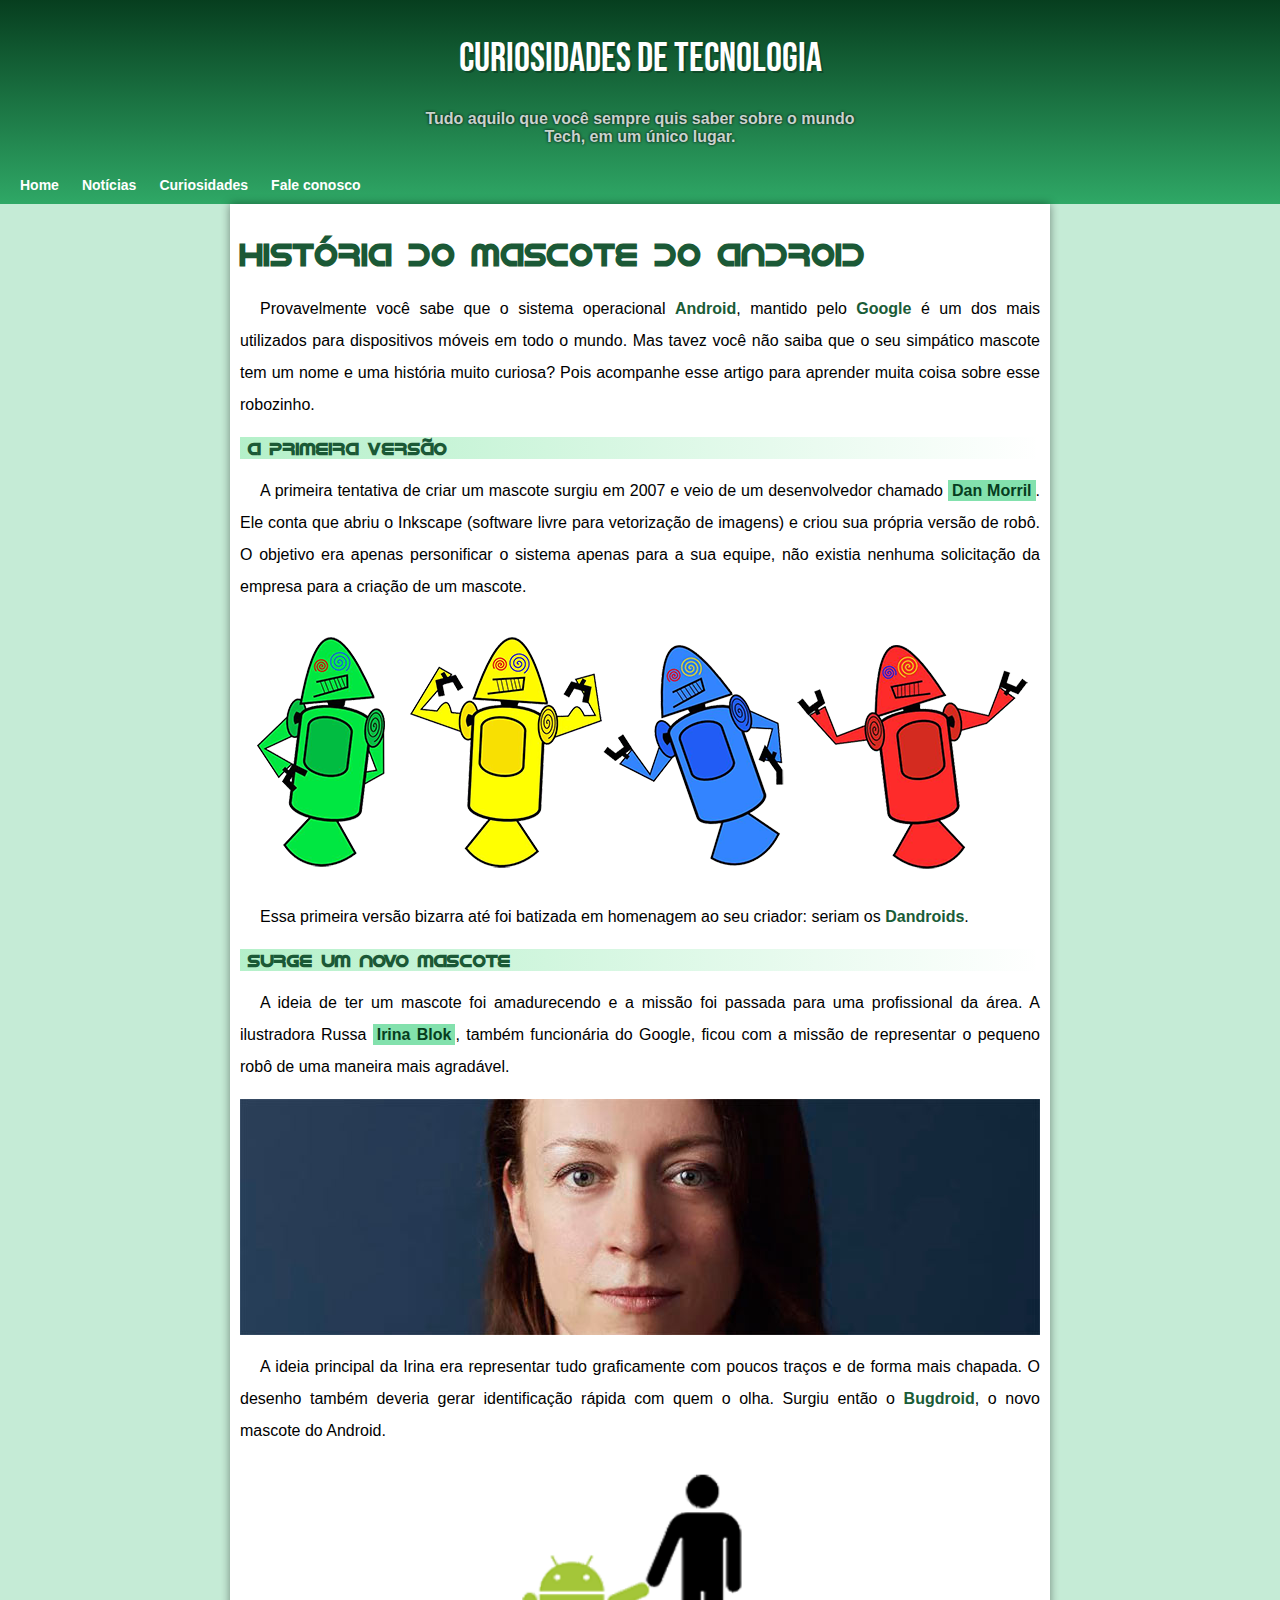
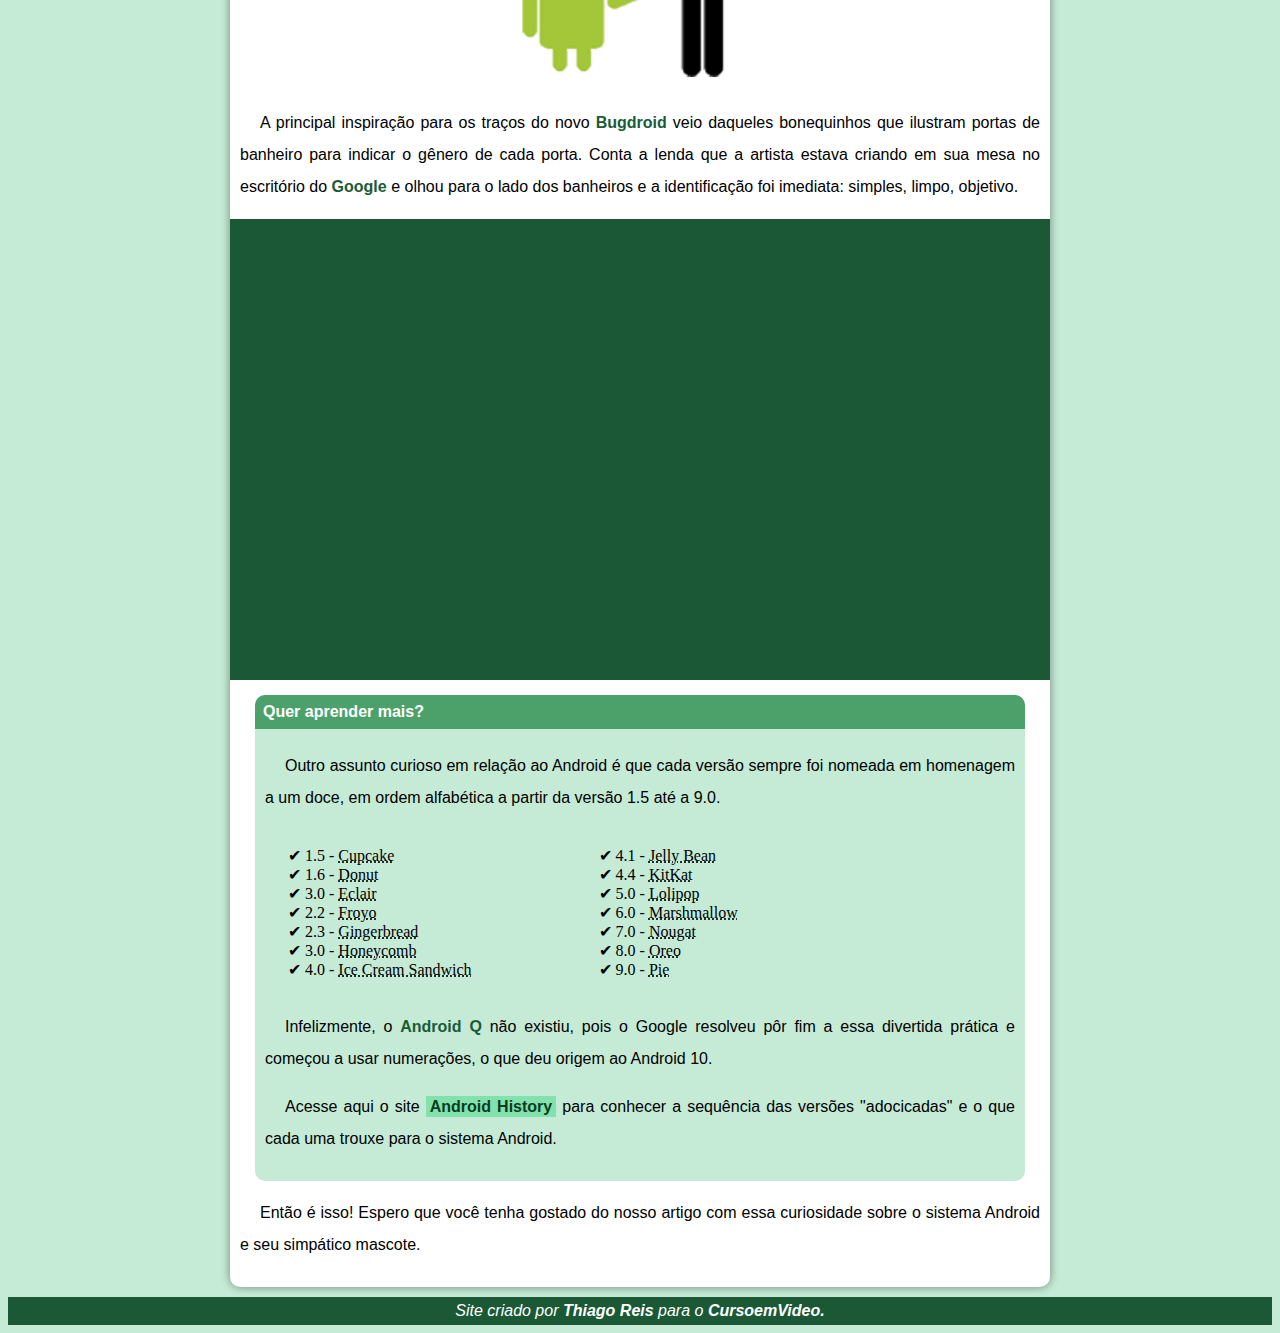
<file: projeto-m2/index.html>
<!DOCTYPE html>
<html lang="pt-br">

<head>
    <meta charset="UTF-8">
    <meta name="viewport" content="width=device-width, initial-scale=1.0">
    <title>Como surgiu o mascote do Android</title>
    <link rel="stylesheet" href="estilo.css">
    <link rel="shortcut icon" href="imagens/favicon.ico" type="image/x-icon">
</head>

<body>
    <header>
        <h1>CURIOSIDADES DE TECNOLOGIA</h1>

        <h2>Tudo aquilo que você sempre quis saber sobre o mundo <br />Tech, em um único lugar.</h2>

        <nav>
            <a href="#">Home</a>
            <a href="#">Notícias</a>
            <a href="#">Curiosidades</a>
            <a href="#">Fale conosco</a>
        </nav>
    </header>
    <main>
        <section>
            <h1>História do Mascote do Android</h1>

            <p>Provavelmente você sabe que o sistema operacional <strong>Android</strong>, mantido pelo <strong>Google</strong> é um dos mais utilizados
                para dispositivos móveis em todo o mundo. Mas tavez você não saiba que o seu simpático mascote tem um
                nome e uma história muito curiosa? Pois acompanhe esse artigo para aprender muita coisa sobre esse
                robozinho.
            </p>

            <article>
                <h2>A primeira versão</h2>

                <p>
                    A primeira tentativa de criar um mascote surgiu em 2007 e veio de um desenvolvedor chamado <a href="https://androidcommunity.com/dan-morrill-shows-us-the-android-mascot-that-almost-was-20130103/" target="_blank">Dan Morril</a>. Ele conta que abriu o Inkscape (software livre para vetorização de imagens) e criou sua própria versão de robô. O objetivo era apenas personificar o sistema apenas para a sua equipe, não existia nenhuma solicitação da empresa para a criação de um mascote.
                </p>

                <img src="imagens/dan-droids.png">

                <p>Essa primeira versão bizarra até foi batizada em homenagem ao seu criador: seriam os <strong>Dandroids</strong>.
                </p>

                <h2>Surge um novo mascote</h2>

                <p>
                    A ideia de ter um mascote foi amadurecendo e a missão foi passada para uma profissional da área. A
                    ilustradora Russa <a href="https://www.irinablok.com/" target="_blank">Irina Blok</a>, também funcionária do Google, ficou com a missão de representar o
                    pequeno robô de uma maneira mais agradável.
                </p>

                <img src="imagens/irina-blok.jpg" alt="foto irina">

                <p>
                    A ideia principal da Irina era representar tudo graficamente com poucos traços e de forma mais
                    chapada. O desenho também deveria gerar identificação rápida com quem o olha. Surgiu então o
                    <strong>Bugdroid</strong>, o novo mascote do Android.
                </p>

                <img src="imagens/bugdroid.png" alt="bugdroid" class="pequena">

                <p>
                    A principal inspiração para os traços do novo <strong>Bugdroid</strong> veio daqueles bonequinhos que ilustram portas
                    de banheiro para indicar o gênero de cada porta. Conta a lenda que a artista estava criando em sua
                    mesa no escritório do <strong>Google</strong> e olhou para o lado dos banheiros e a identificação foi imediata:
                    simples, limpo, objetivo.
                </p>

                <div id="video">
                    <iframe width="560" height="315" src="https://www.youtube.com/embed/l2UDgpLz20M?si=lYs5c_OQobPY0nkH"
                        title="YouTube video player" frameborder="0"
                        allow="accelerometer; autoplay; clipboard-write; encrypted-media; gyroscope; picture-in-picture; web-share"
                        referrerpolicy="strict-origin-when-cross-origin" allowfullscreen></iframe>
                </div>


                <div id="extra">
                <h4>Quer aprender mais?</h4>
                <p>
                    Outro assunto curioso em relação ao Android é que cada versão sempre foi nomeada em homenagem a um
                    doce, em ordem alfabética a partir da versão 1.5 até a 9.0.
                </p>

                <ul>
                    <li>1.5 - <abbr title="Bolo de copo">Cupcake</abbr></li>
                    <li>1.6 - <abbr title="Rosquinha">Donut</abbr></li>
                    <li>3.0 - <abbr title="Bomba">Eclair</abbr></li>
                    <li>2.2 - <abbr title="Iorgute congelado">Froyo</abbr></li>
                    <li>2.3 - <abbr title="Biscoito de Gengibre">Gingerbread</abbr></li>
                    <li>3.0 - <abbr title="Favo de mel">Honeycomb</abbr></li>
                    <li>4.0 - <abbr title="Sanduíche de Sorvete">Ice Cream Sandwich</abbr></li>
                </ul>
                <ul class="lista-direita">
                    <li>4.1 - <abbr title="Jujuba">Jelly Bean</abbr></li>
                    <li>4.4 - <abbr title="Kitkat">KitKat</abbr></li>
                    <li>5.0 - <abbr title="Pirulito">Lolipop</abbr></li>
                    <li>6.0 - <abbr title="Marshmallow">Marshmallow</abbr></li>
                    <li>7.0 - <abbr title="Torrone">Nougat</abbr></li>
                    <li>8.0 - <abbr title="Oreo">Oreo</abbr></li>
                    <li>9.0 - <abbr title="Torta">Pie</abbr></li>
                </ul>

                <p>
                    Infelizmente, o <strong>Android Q</strong> não existiu, pois o Google resolveu pôr fim a essa divertida prática e
                    começou a usar numerações, o que deu origem ao Android 10.
                </p>

                <p>
                    Acesse aqui o site <a href="https://www.android.com/intl/en_uk/history/" target="_blank">Android History</a> para conhecer a sequência das versões "adocicadas" e o que cada
                    uma trouxe para o sistema Android.
                </p>
                </div>

                <p>
                    Então é isso! Espero que você tenha gostado do nosso artigo com essa curiosidade sobre o sistema
                    Android e seu simpático mascote.
                </p>

            </article>
        </section>
    </main>

    <footer>
        Site criado por <strong>Thiago Reis</strong> para o <strong>CursoemVideo.</strong>
    </footer>
</body>

</html>
</file>
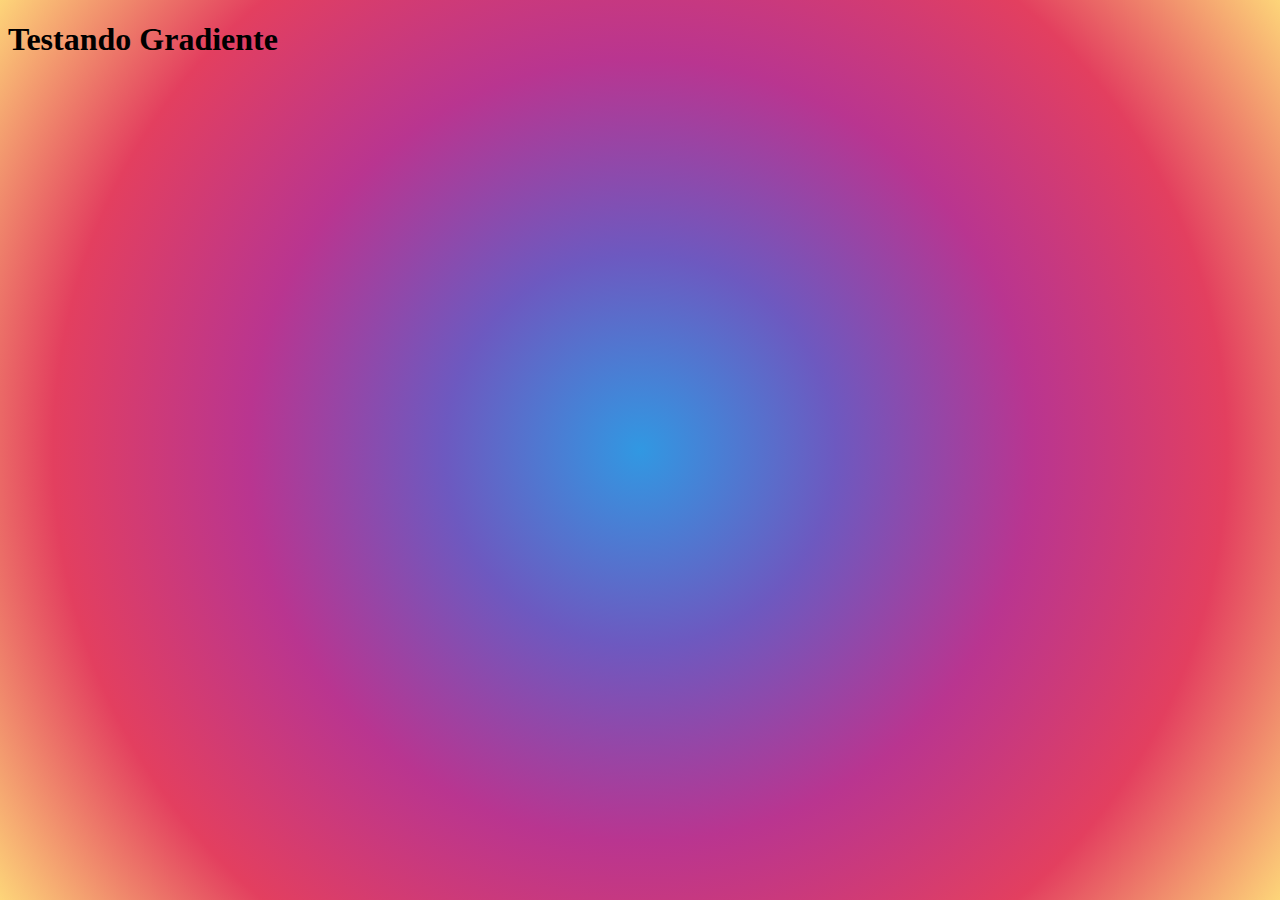
<file: exercicios/Ex16/degrade-cores.html>
<!DOCTYPE html>
<html lang="pt-br">
<head>
    <meta charset="UTF-8">
    <meta name="viewport" content="width=device-width, initial-scale=1.0">
    <title>Aprendendo a fazer Degrade com cores</title>
    <style>
        /* configuração global do css */
        * {
            height: 100%;
        }

        body {
            background-image: linear-gradient(to bottom, #3198E2, #6D59C0, #B93590, #E33F5F, #FDD579);
            background-attachment: fixed;
        }
 
        /* Usando degrade em formato circular */
        body {
            background-image: radial-gradient(circle, #3198E2, #6D59C0, #B93590, #E33F5F, #FDD579);
        }
        
    </style>
</head>
<body>
    <h1>Testando Gradiente</h1>
    
</body>
</html>
</file>
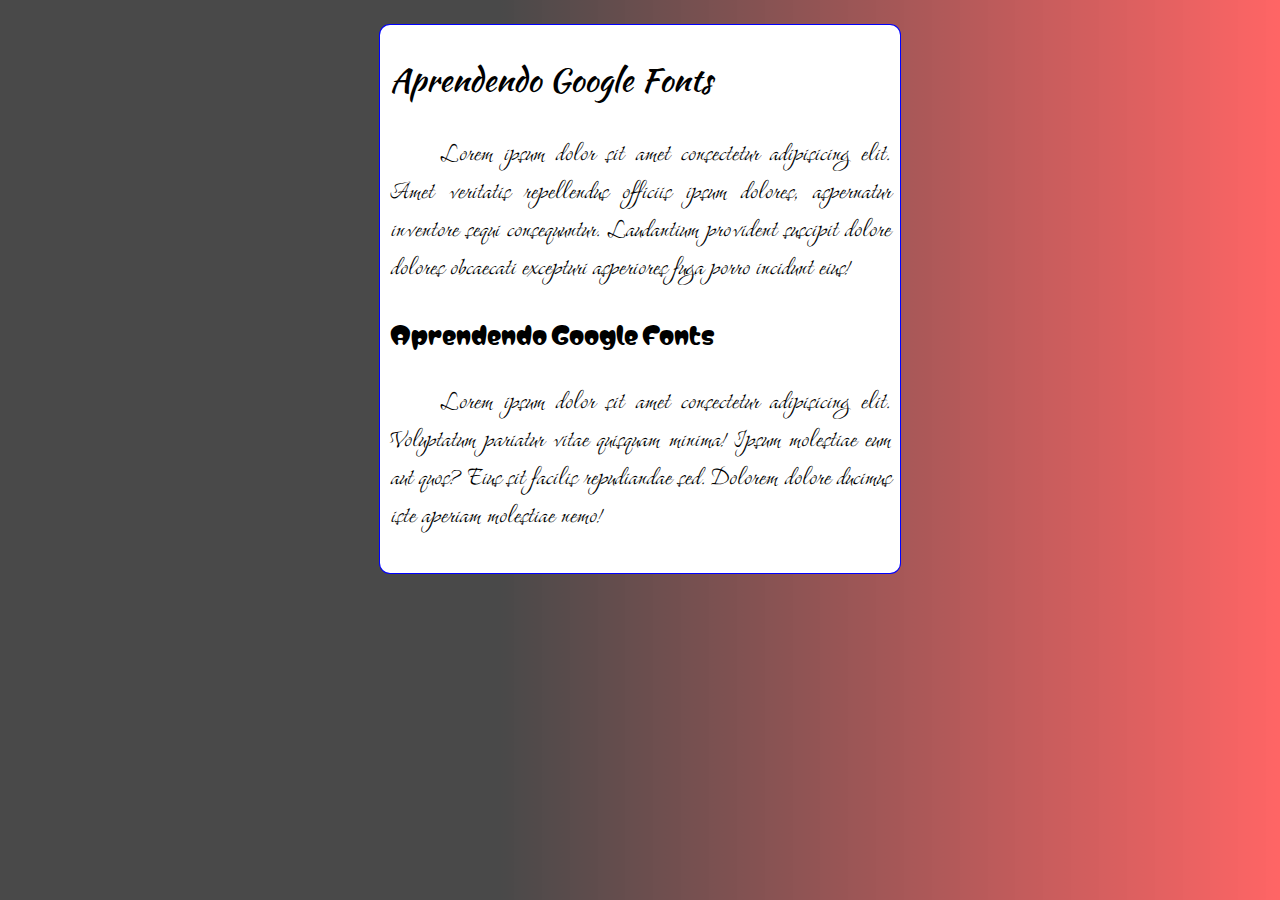
<file: exercicios/Ex17/googlefonts.html>
<!DOCTYPE html>
<html lang="pt-br">
<head>
    <meta charset="UTF-8">
    <meta name="viewport" content="width=device-width, initial-scale=1.0">
    <title>Aprendendo fonts</title>
    <link rel="stylesheet" href="estilo.css">
</head>
<body>
    <main>
    <h1>Aprendendo Google Fonts</h1>
    <p>Lorem ipsum dolor sit amet consectetur adipisicing elit. Amet veritatis repellendus officiis ipsum dolores, aspernatur inventore sequi consequuntur. Laudantium provident suscipit dolore dolores obcaecati excepturi asperiores fuga porro incidunt eius!</p>

    <h2>Aprendendo Google Fonts</h2>
    <p>Lorem ipsum dolor sit amet consectetur adipisicing elit. Voluptatum pariatur vitae quisquam minima! Ipsum molestiae eum aut quos? Eius sit facilis repudiandae sed. Dolorem dolore ducimus iste aperiam molestiae nemo!</p>
    </main>
</body>
</html>
</file>
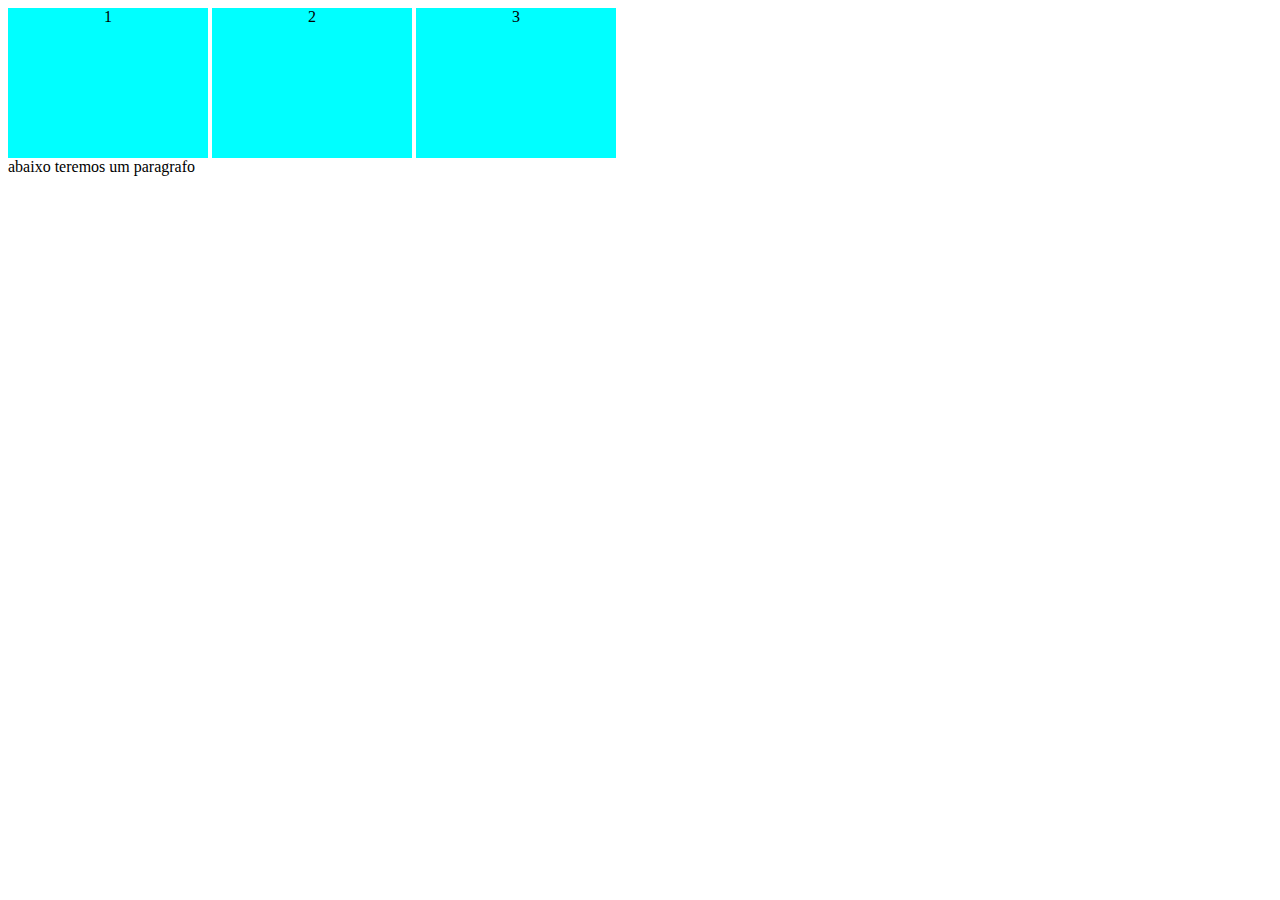
<file: exercicios/Ex18/Pseudo-classes.html>
<!DOCTYPE html>
<html lang="pt-br">
<head>
    <meta charset="UTF-8">
    <meta name="viewport" content="width=device-width, initial-scale=1.0">
    <title>Aprendendo Pseudo-classes</title>
    <style>
        div {
            background-color: aqua;
            width: 200px;
            height: 150px;
            display: inline-block;
            margin: auto;
            text-align: center;
        }

        div:hover {
            background-color: black;
            color: white;
        }

        body > p {
            display: none;
        }

        body:hover > p {
            display: block;
        }
    </style>
</head>
<body>
    <div id="primeiro">1</div>
    <div id="segundo">2</div>
    <div id="terceiro">3</div><br/>

    abaixo teremos um paragrafo

    <p>Lorem ipsum dolor sit amet consectetur adipisicing elit. Deserunt laborum modi aspernatur quod est at eum exercitationem, aut repellendus ipsam nesciunt ipsa, aliquid laboriosam incidunt error amet beatae, doloribus accusantium!</p>

</body>
</html>
</file>
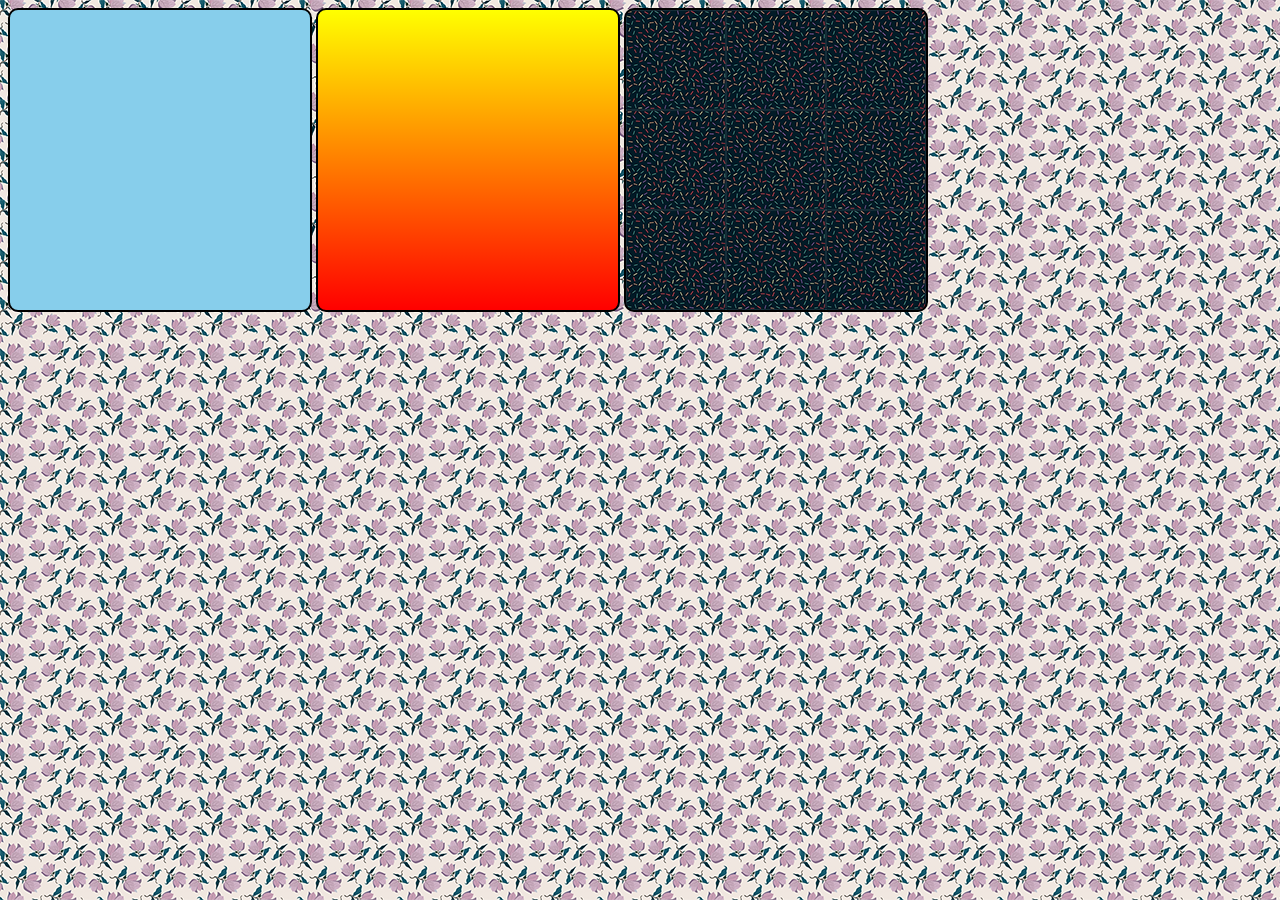
<file: exercicios/Ex22/fundo001.html>
<!DOCTYPE html>
<html lang="pt-br">
<head>
    <meta charset="UTF-8">
    <meta name="viewport" content="width=device-width, initial-scale=1.0">
    <title>teste de imagem de fundo</title>
    <style>
        
        body {
            background-image: url('imagens/pattern003.png');
        }

        div.quadrado {
            width: 300px;
            height: 300px;
            background-color: lightslategrey;
            border: 2px solid black;
            display: inline-block;
            border-radius: 10px;
        }

        div#q1 {
            background-color: skyblue;
        }

        div#q2 {
            background-image: linear-gradient(to bottom, yellow, red);
        }

        div#q3 {
            background-image: url('imagens/pattern001.png');
        }
    </style>
</head>
<body>
    <div class="quadrado" id="q1">

    </div>
    <div class="quadrado" id="q2">

    </div>
    <div class="quadrado" id="q3">

    </div>
</body>
</html>
</file>
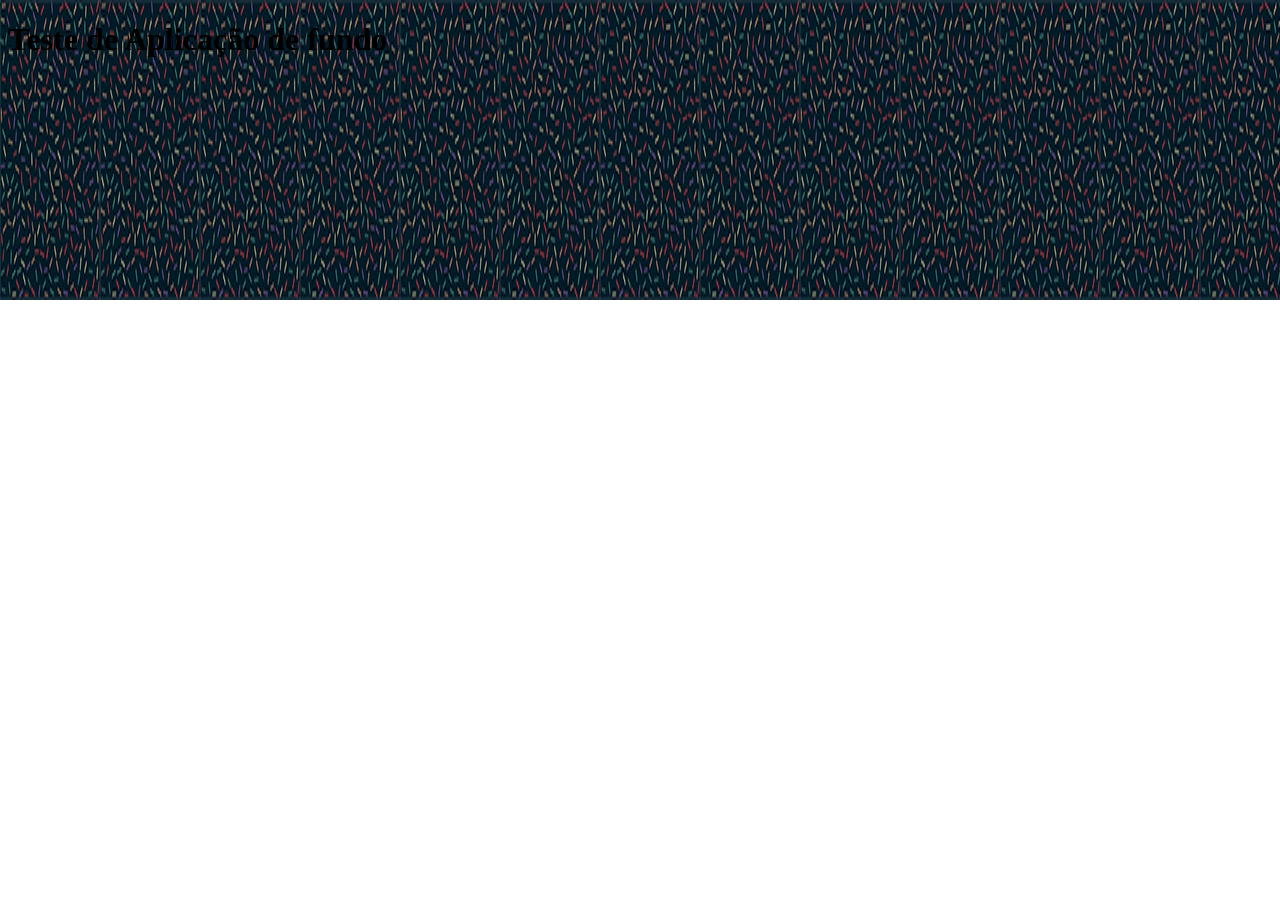
<file: exercicios/Ex22/fundo002.html>
<!DOCTYPE html>
<html lang="pt-br">
<head>
    <meta charset="UTF-8">
    <meta name="viewport" content="width=device-width, initial-scale=1.0">
    <title>Personalização dos Fundos</title>
    <style>
        body {
            background-image: url('imagens/pattern001.png');
            background-size: 100px 300px;
            background-repeat: repeat-x;
            
        }
    </style>
</head>
<body>
    <h1>Teste de Aplicação de fundo</h1>

</body>
</html>
</file>
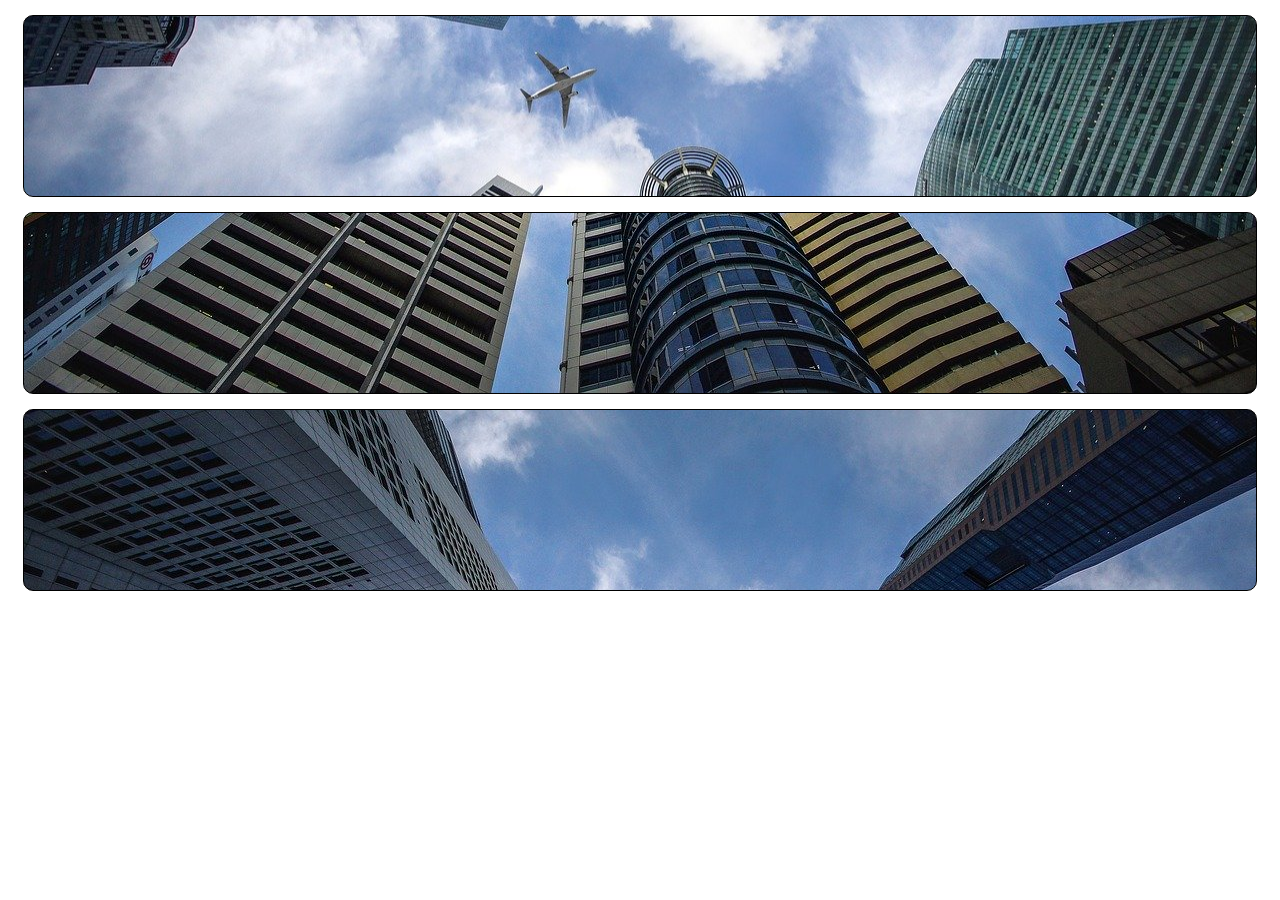
<file: exercicios/Ex22/fundo003.html>
<!DOCTYPE html>
<html lang="pt-br">
<head>
    <meta charset="UTF-8">
    <meta name="viewport" content="width=device-width, initial-scale=1.0">
    <title>posição dos fundos</title>
    <style>
        div.bloco {
            background-image: url('imagens/wallpaper002.jpg');
            height: 180px;
            border: 1px solid black;
            margin: 15px; 
            border-radius: 10px;
        }

        div#q1 {
            background-position: left center;
        }

        div#q2 {
            background-position: right bottom;
        }
    </style>
</head>
<body>
    <div class="bloco" id="q1">

    </div>
    <div class="bloco" id="q2">

    </div>
    <div class="bloco" id="q3">

    </div>

</body>
</html>
</file>
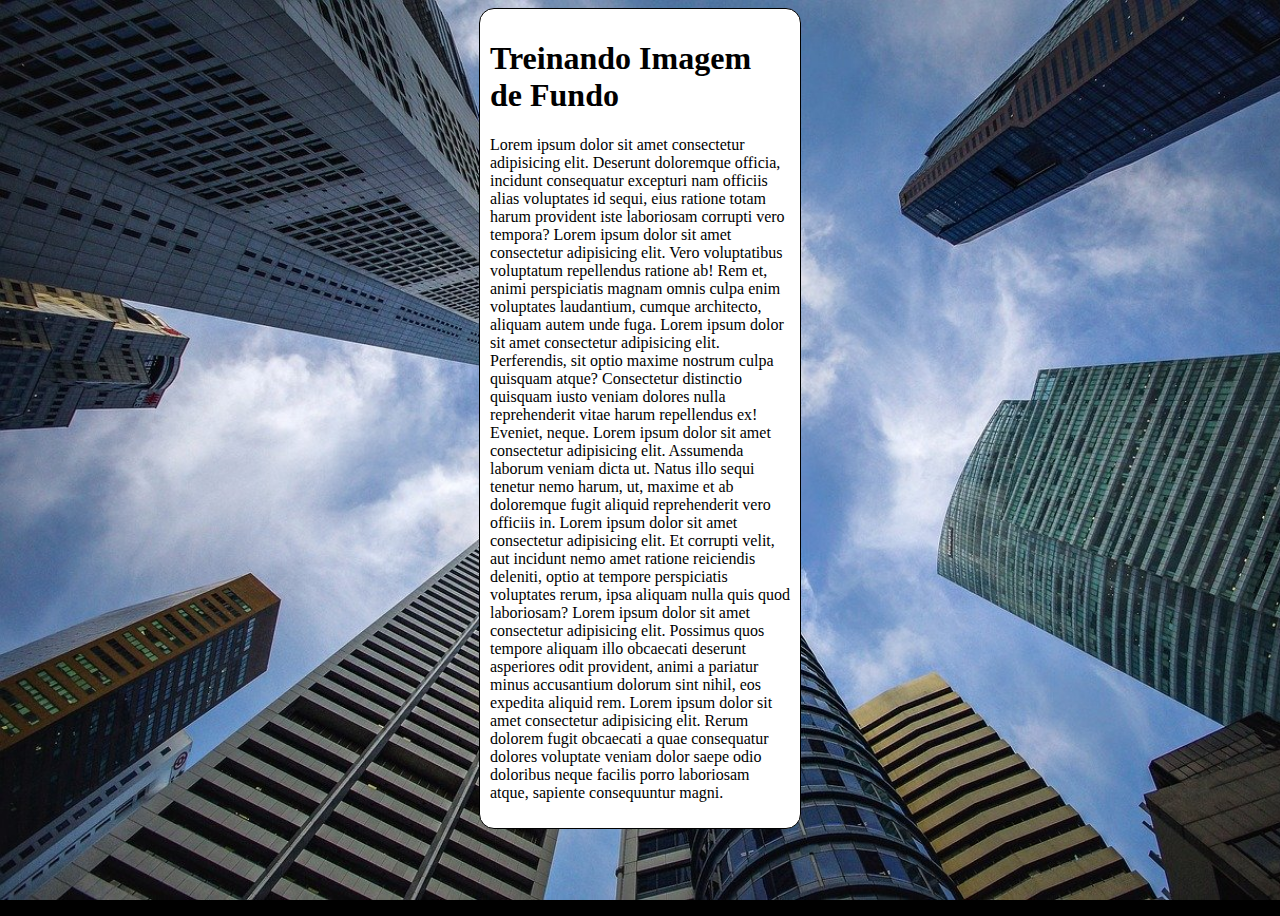
<file: exercicios/Ex22/fundo006.html>
<!DOCTYPE html>
<html lang="pt-br">
<head>
    <meta charset="UTF-8">
    <meta name="viewport" content="width=device-width, initial-scale=1.0">
    <title>Treinando Imagem de Fundo</title>
    <style>
        body {
            height: 100vh;
            background-color: black;
            background-image: url('imagens/wallpaper002.jpg');
            background-repeat: no-repeat;
            background-size: cover;
            background-attachment: fixed;
        }

        main {
            width: 300px;
            border: 1px solid black;
            padding: 10px;
            margin: auto;
            background-color: white;
            border-radius: 15px;
        }
    </style>
</head>
<body>
    <main>
        <h1>Treinando Imagem de Fundo</h1>
        <p>Lorem ipsum dolor sit amet consectetur adipisicing elit. Deserunt doloremque officia, incidunt consequatur excepturi nam officiis alias voluptates id sequi, eius ratione totam harum provident iste laboriosam corrupti vero tempora? Lorem ipsum dolor sit amet consectetur adipisicing elit. Vero voluptatibus voluptatum repellendus ratione ab! Rem et, animi perspiciatis magnam omnis culpa enim voluptates laudantium, cumque architecto, aliquam autem unde fuga. Lorem ipsum dolor sit amet consectetur adipisicing elit. Perferendis, sit optio maxime nostrum culpa quisquam atque? Consectetur distinctio quisquam iusto veniam dolores nulla reprehenderit vitae harum repellendus ex! Eveniet, neque. Lorem ipsum dolor sit amet consectetur adipisicing elit. Assumenda laborum veniam dicta ut. Natus illo sequi tenetur nemo harum, ut, maxime et ab doloremque fugit aliquid reprehenderit vero officiis in. Lorem ipsum dolor sit amet consectetur adipisicing elit. Et corrupti velit, aut incidunt nemo amet ratione reiciendis deleniti, optio at tempore perspiciatis voluptates rerum, ipsa aliquam nulla quis quod laboriosam? Lorem ipsum dolor sit amet consectetur adipisicing elit. Possimus quos tempore aliquam illo obcaecati deserunt asperiores odit provident, animi a pariatur minus accusantium dolorum sint nihil, eos expedita aliquid rem. Lorem ipsum dolor sit amet consectetur adipisicing elit. Rerum dolorem fugit obcaecati a quae consequatur dolores voluptate veniam dolor saepe odio doloribus neque facilis porro laboriosam atque, sapiente consequuntur magni.</p>
    </main>
</body>
</html>
</file>
<file: projeto-m2/estilo.css>
@import url('https://fonts.googleapis.com/css2?family=Bebas+Neue&display=swap');

@font-face {
    font-family: 'fonteandroid';
    src: url('fontes/idroid.otf');
}

:root {
    --cor0: #c5ebd6;
    --cor1: #83e1ad;
    --cor2: #3ddc84;
    --cor3: #2fa866;
    --cor4: #1a5c37;
    --cor5: #063d1e;
}

body {
    background-color: var(--cor0);
}

header {
    background-image: linear-gradient(to top, var(--cor3), var(--cor5));
    padding: 10px;
    margin: -10px;
}

header > h1 {
    font-family: "Bebas Neue", sans-serif;
    font-weight: normal;
    font-style: normal;
    color: white;
    text-align: center;
    font-size: 40px;
    text-shadow: 2px 2px 0px rgba(0, 0, 0, 0.267);
    
}

header > h2 {
    font-family: Arial, Helvetica, sans-serif;
    font-size: 16px;
    color: rgba(255, 255, 255, 0.781);
    text-align: center;
    text-shadow: 0px 0px 3px black;
    margin-bottom: 10px;
    padding-bottom: 20px;
}

nav > a {
    padding: 7px;
    color: white;
    font-family: Arial, Helvetica, sans-serif;
    font-size: 14px;
    font-weight: bold;
    text-decoration: none;
    margin-left: 5px;
}

nav > a:hover {
    background: #39BF68;
}

main {
    min-width: 300px;
    max-width: 800px;
    margin: auto;
    margin-top: 10px;
    padding: 10px;
    background-color: white;
    box-shadow: 0 0 10px rgba(0, 0, 0, 0.432);
    border-bottom-left-radius: 10px;
    border-bottom-right-radius: 10px;
}

main strong {
    color: var(--cor4);
    font-weight: bold;
}

main a {
    text-decoration: none;
    font-weight: bold;
    background-color: var(--cor1);
    color: var(--cor5);
    padding: 2px 4px;
}

main a:hover {
    text-decoration: underline;
    color: var(--cor3);
}

article {
    min-width: 300px;
    max-width: 800px;
}

article > img {
    width: 100%;
}

p {
    text-align: justify;
    text-indent: 20px;
    font-family: Arial, Helvetica, sans-serif;
    line-height: 2em;
    font-size: 1em;

}

section > h1 {
    font-family: 'fonteandroid', sans-serif;
    color: #1B5936;
}

article > h2 {
    font-family: 'fonteandroid', sans-serif;
    color: #1B5936;
    background-image: linear-gradient(to right, #3dd97462, transparent);
    min-width: 300px;
    max-width: 800px;
    font-size: 18px;
    text-indent: 8px;
}

article img.pequena {
    max-width: 350px;
}

img {
    display: block;
    margin: auto;
}

div#video {
    padding: 20px;
    background-color: #1B5936;
    margin-right: -10px;
    margin-left: -10px;
    position: relative;
    padding-bottom: 55.1%;
}

iframe {
    position: absolute;
    top: 10%;
    left: 10%;
    width: 80%;
    height: 80%;
}

div#extra {
    margin: 15px;
    padding: 10px;
    background-color: #C5EBD6;
    border-radius: 10px;
}

h4 {
    margin-top: -10px;
    background-color: #2a8c4cc7;
    padding: 8px;
    color: white;
    font-family: Arial, Helvetica, sans-serif;
    margin-right: -10px;
    margin-left: -10px;
    border-radius: 10px 10px 0px 0px;
}

ul {
    display: inline-block;
    margin-right: 100px;
    list-style-type: '\2714\00A0';
}

footer {
    font-family: Arial, Helvetica, sans-serif;
    background-color: #1B5936;
    color: white;
    padding: 5px;
    margin-top: 10px;
    text-align: center;
    font-style: italic;
}
</file>
<file: exercicios/Ex17/estilo.css>
@charset "UTF-8";

@import url('https://fonts.googleapis.com/css2?family=Kaushan+Script&family=Titillium+Web:ital,wght@0,200;0,300;0,400;0,600;0,700;0,900;1,200;1,300;1,400;1,600;1,700&display=swap');

@import url('https://fonts.googleapis.com/css2?family=Kaushan+Script&family=Matemasie&family=Titillium+Web:ital,wght@0,200;0,300;0,400;0,600;0,700;0,900;1,200;1,300;1,400;1,600;1,700&display=swap');

@import url('https://fonts.googleapis.com/css2?family=Bungee+Tint&family=Grey+Qo&family=Kaushan+Script&family=Matemasie&family=Titillium+Web:ital,wght@0,200;0,300;0,400;0,600;0,700;0,900;1,200;1,300;1,400;1,600;1,700&display=swap');



h1 {
        font-family: "Kaushan Script", cursive;
        font-weight: 400;
        font-style: normal;
        
}

h2 {
        font-family: "Matemasie", sans-serif;
        font-weight: 400;
        font-style: normal;
        
}

p {
    font-family: "Grey Qo", cursive;
    font-weight: 400;
    font-style: normal;
    font-size: 30px;
    text-indent: 50px;
    text-align: justify;
    
}

main {
    width: 500px;
    padding: 10px;
    margin: auto;
    margin-top: 25px;
    background: white;
    border-radius: 10px;
    box-shadow: 0px 0px 0px 1px blue;


}

body {
    background-image: linear-gradient(to right, rgba(0, 0, 0, 0.712) 500px, rgba(255, 0, 0, 0.603));

}
</file>
